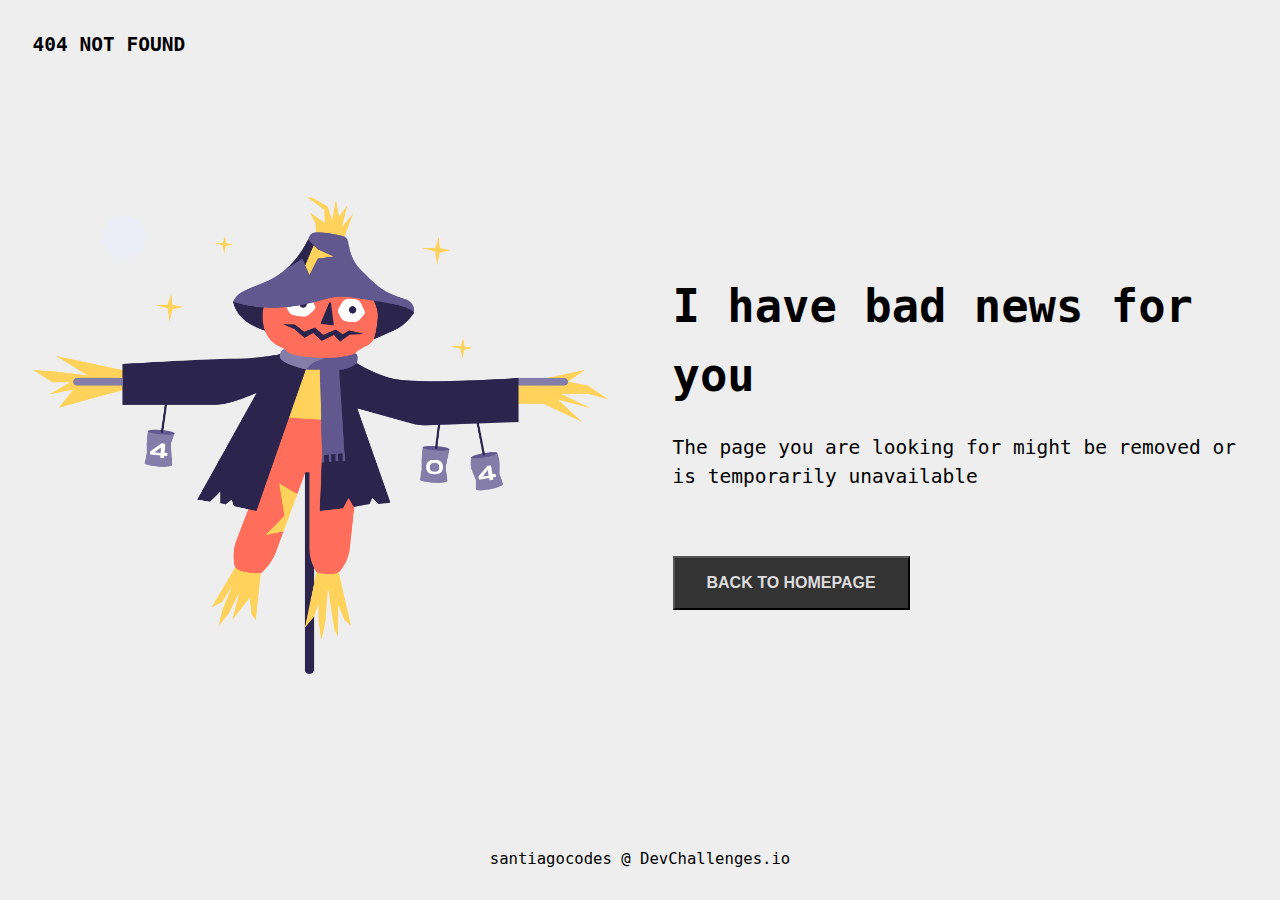
<file: 404/index.html>
<!DOCTYPE html>
<html lang="en">
   <head>
      <meta charset="UTF-8" />
      <meta name="viewport" content="width=device-width, initial-scale=1.0" />
      <title>404 Page Challenge</title>
      <link rel="icon" href="images/Scarecrow.png" />
      <meta
         name="keywords"
         content="HTML, CSS, DevChallenges, Responsive, 404, Scarecrow, Halloween"
      />
      <meta name="description" content="404 DevChallenges.io Solution" />
      <meta name="author" content="Maria del Carmen Santiago" />
      <link rel="stylesheet" href="style.css" />
   </head>
   <body>
      <header class="header">
         <h1 class="heading">404 Not Found</h1>
      </header>
      <main>
         <section>
            <figure>
               <img src="images/Scarecrow.png" alt="Halloween Scarecrow Cartoon" />
            </figure>
            <article>
               <header>
                  <h2 class="message__heading">I have bad news for you</h2>
               </header>
               <p class="message__paragraph">
                  The page you are looking for might be removed or is temporarily
                  unavailable
               </p>
               <button class="message__button">Back to Homepage</button>
            </article>
         </section>
      </main>
      <footer><p>santiagocodes @ DevChallenges.io</p></footer>
   </body>
</html>
</file>
<file: 404/style.css>
*,
*:before,
*:after {
   box-sizing: inherit;
   margin: 0;
}

html {
   box-sizing: border-box;
   background-color: #eee;
   min-height: 100vh;
   font-family: monospace;
}

body {
   display: flex;
   min-height: 100vh;
   flex-direction: column;
   padding: 1.5em;
   height: 100vh;
}

header {
   flex: 0 0 auto;
}

.header > h1 {
   text-transform: uppercase;
   font-size: 1.5em;
}

main {
   flex: 1 0 auto;
   display: flex;
   flex-direction: column;
   justify-content: center;
}

img {
   margin: 0 15%;
   width: 70%;
}

.message__heading {
   font-size: 2.5em;
   margin-top: 0.2em;
   line-height: 1.5em;
}

.message__paragraph {
   font-size: 1.2em;
   margin-top: 1em;
}

button {
   padding: 1em 2em;
   text-transform: uppercase;
   color: #ddd;
   background-color: #333;
   font-weight: 600;
   margin-top: 3em;
}

footer {
   flex: 0 0 auto;
   padding: 2em 1em 0em 1em;
   text-align: center;
}

/* Medium devices (landscape tablets, 768px and up) */
@media only screen and (min-width: 768px) {
   body {
      padding: 2.5em;
   }

   section {
      display: flex;
      align-items: stretch;
      justify-items: center;
   }

   article {
      display: flex;
      flex-direction: column;
      justify-content: center;
   }

   img {
      margin: 0 5vw 0 0;
      width: 45vw;
   }

   .message__heading {
      font-size: 3em;
      margin-top: 0.2em;
   }

   .message__paragraph {
      font-size: 1.5em;
      margin-top: 1em;
      line-height: 1.5em;
   }

   button {
      align-self: flex-start;
      margin-top: 4em;
   }
}

/* Extra large devices (large laptops and desktops, 1200px and up) */
@media only screen and (min-width: 1200px) {
   img {
      margin: 0 5vw 0 0;
      max-width: 600px;
   }

   .message__heading {
      font-size: 3.5em;
   }

   .message__paragraph {
      font-size: 1.5em;
      margin-top: 1.2em;
      line-height: 1.5em;
   }

   button {
      padding: 1em 2em;
      font-size: 1em;
   }

   footer {
      font-size: 1.2em;
   }
}
</file>
